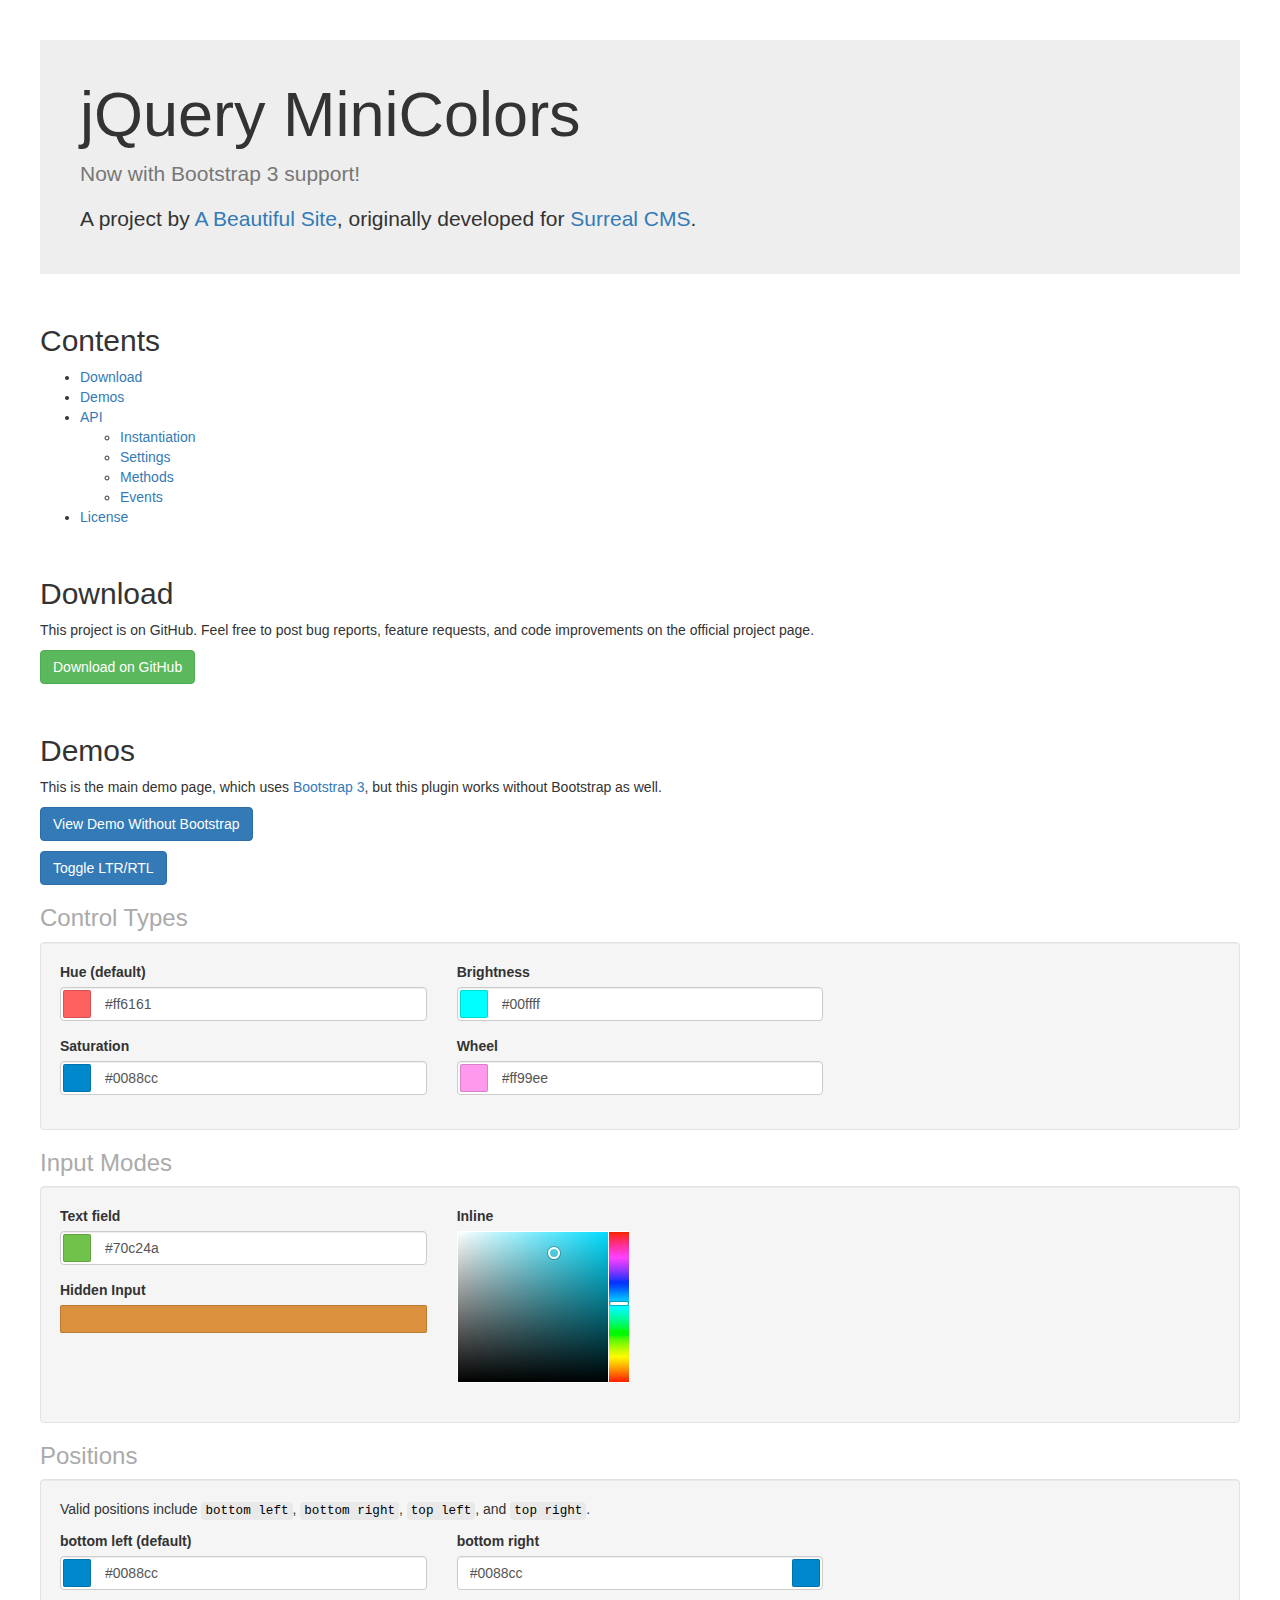
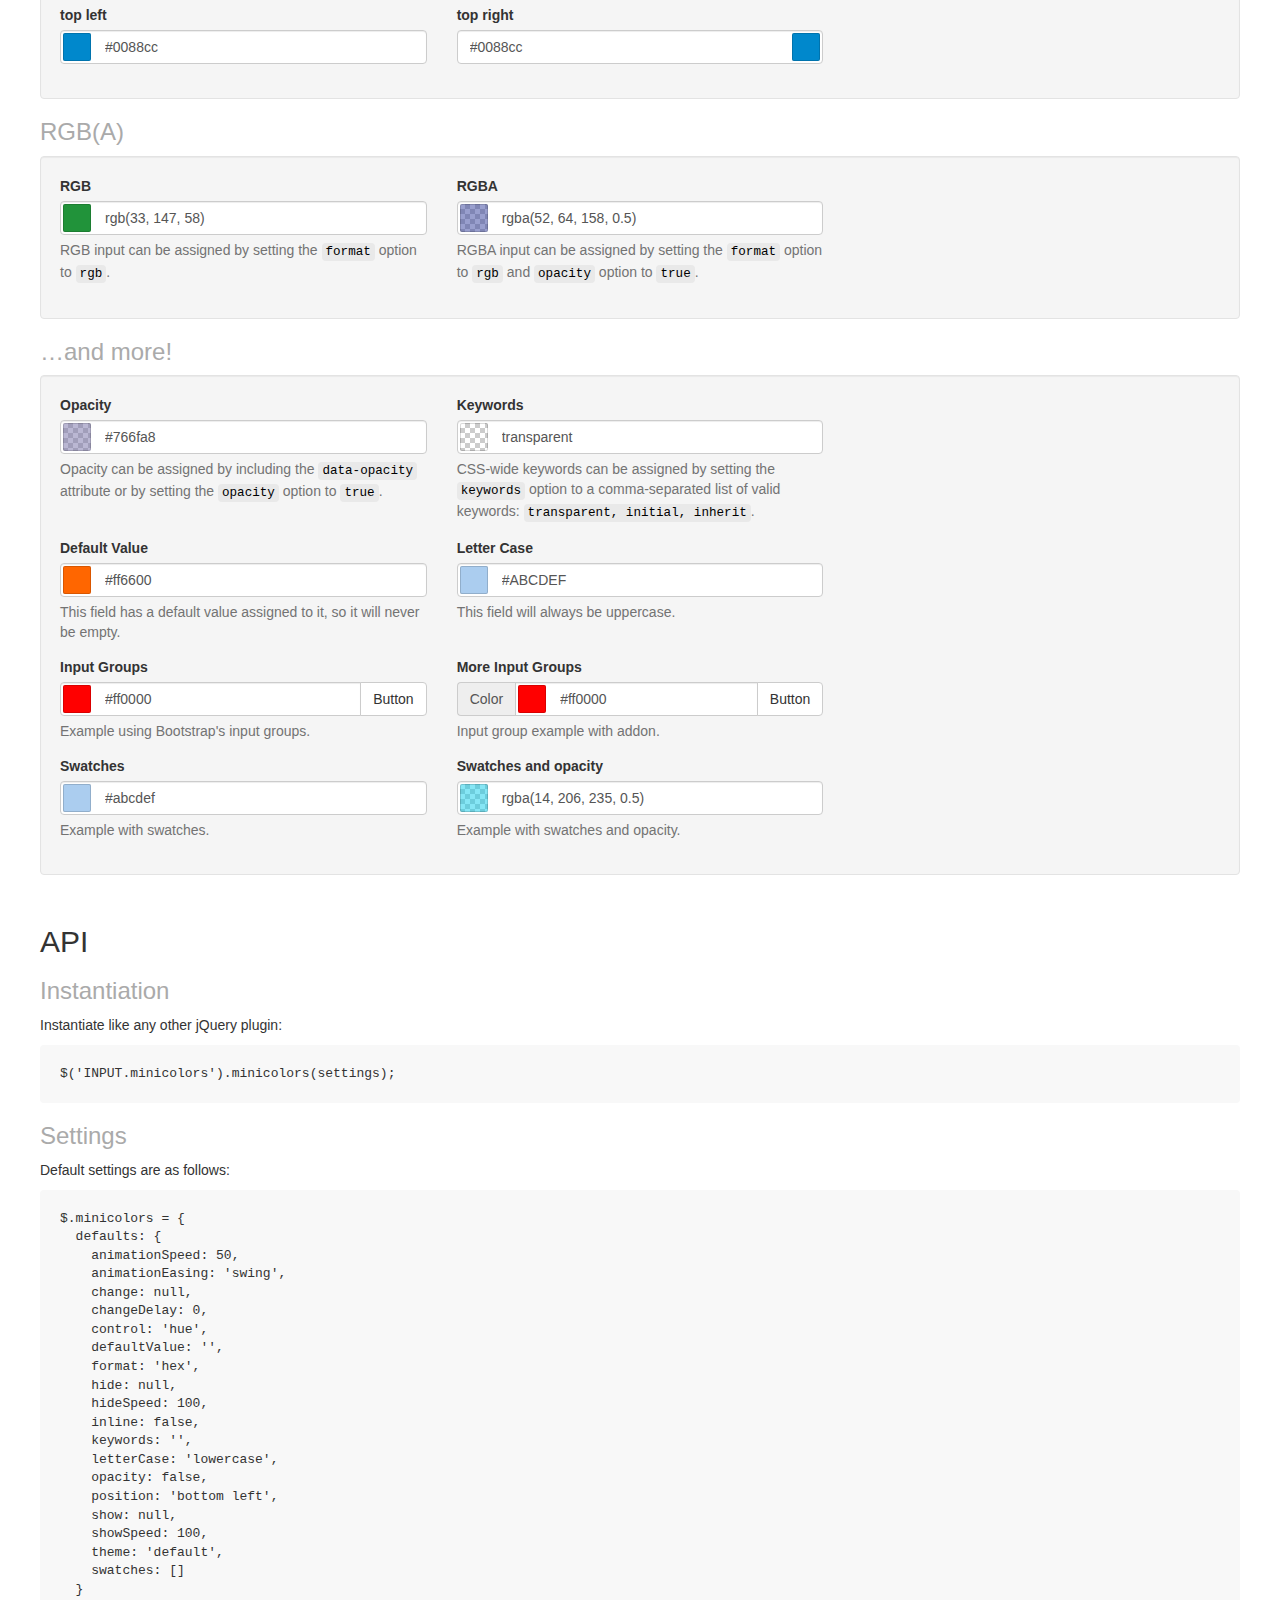
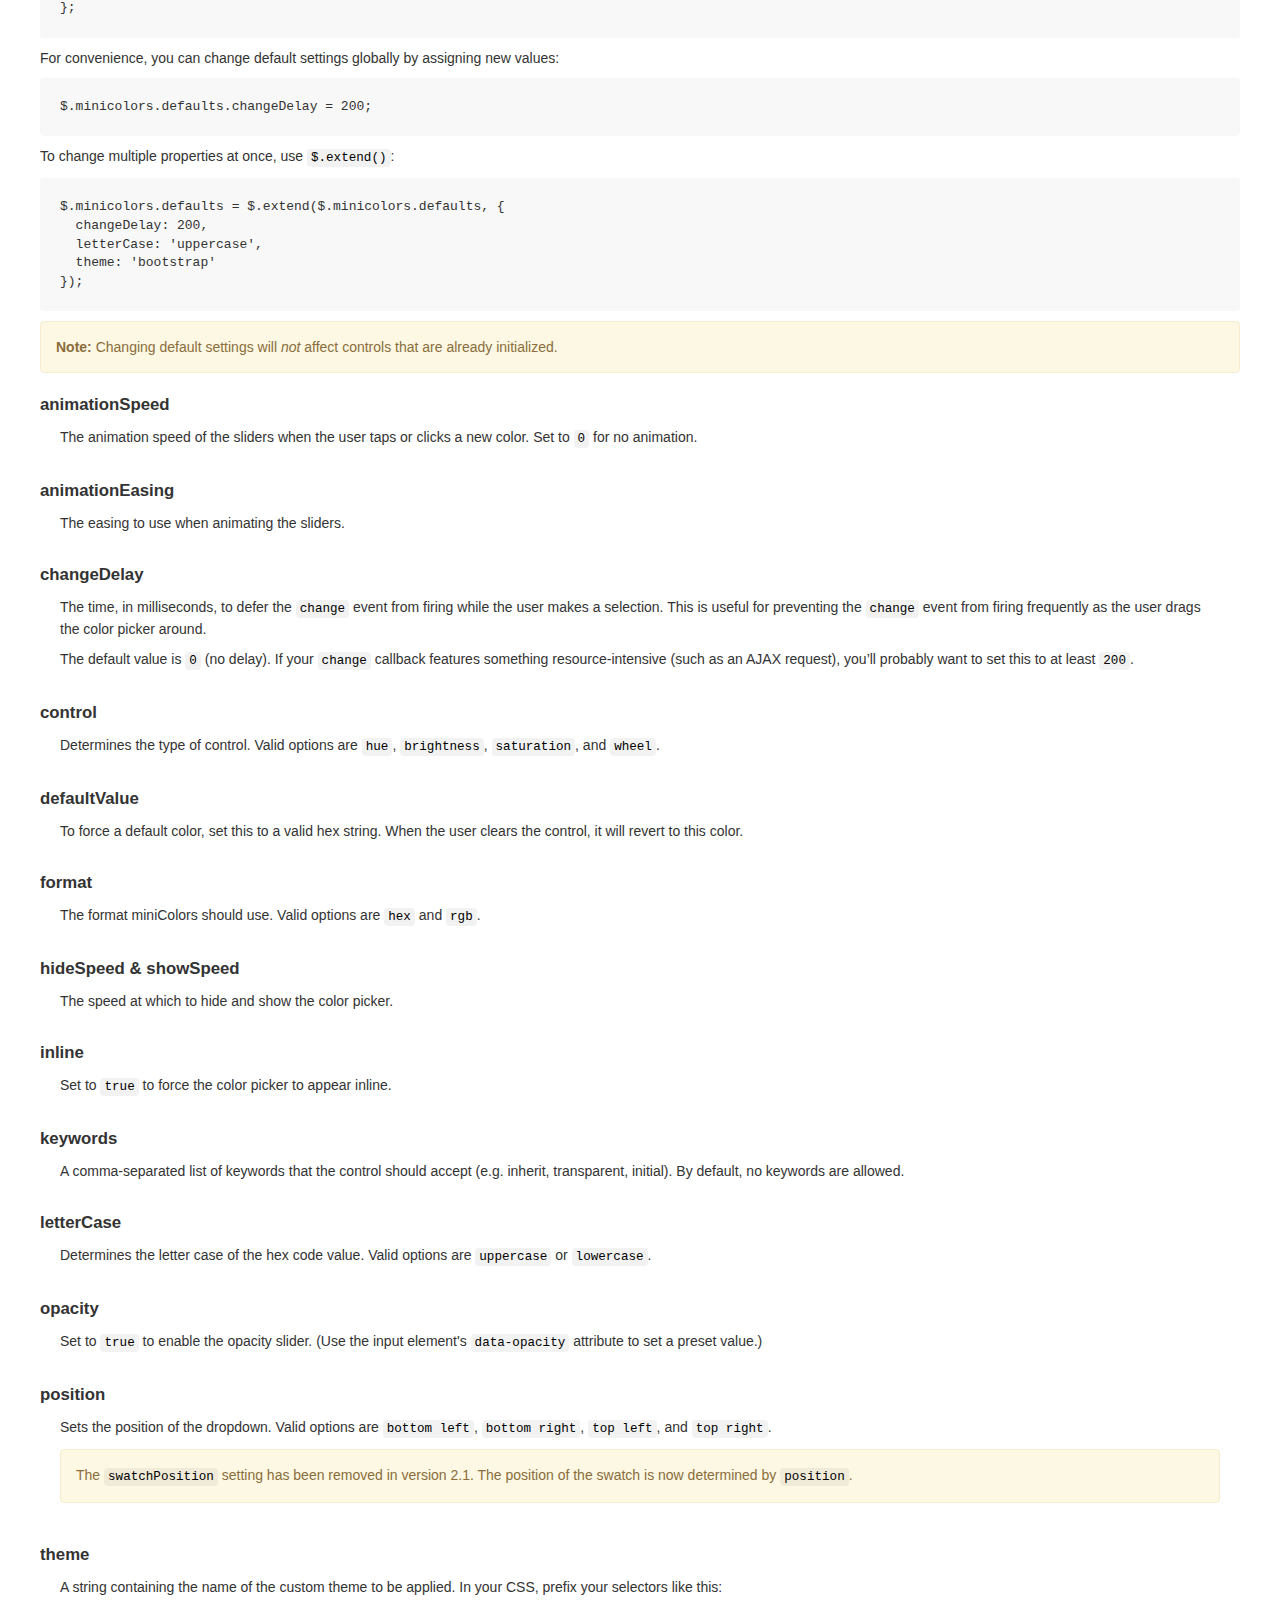
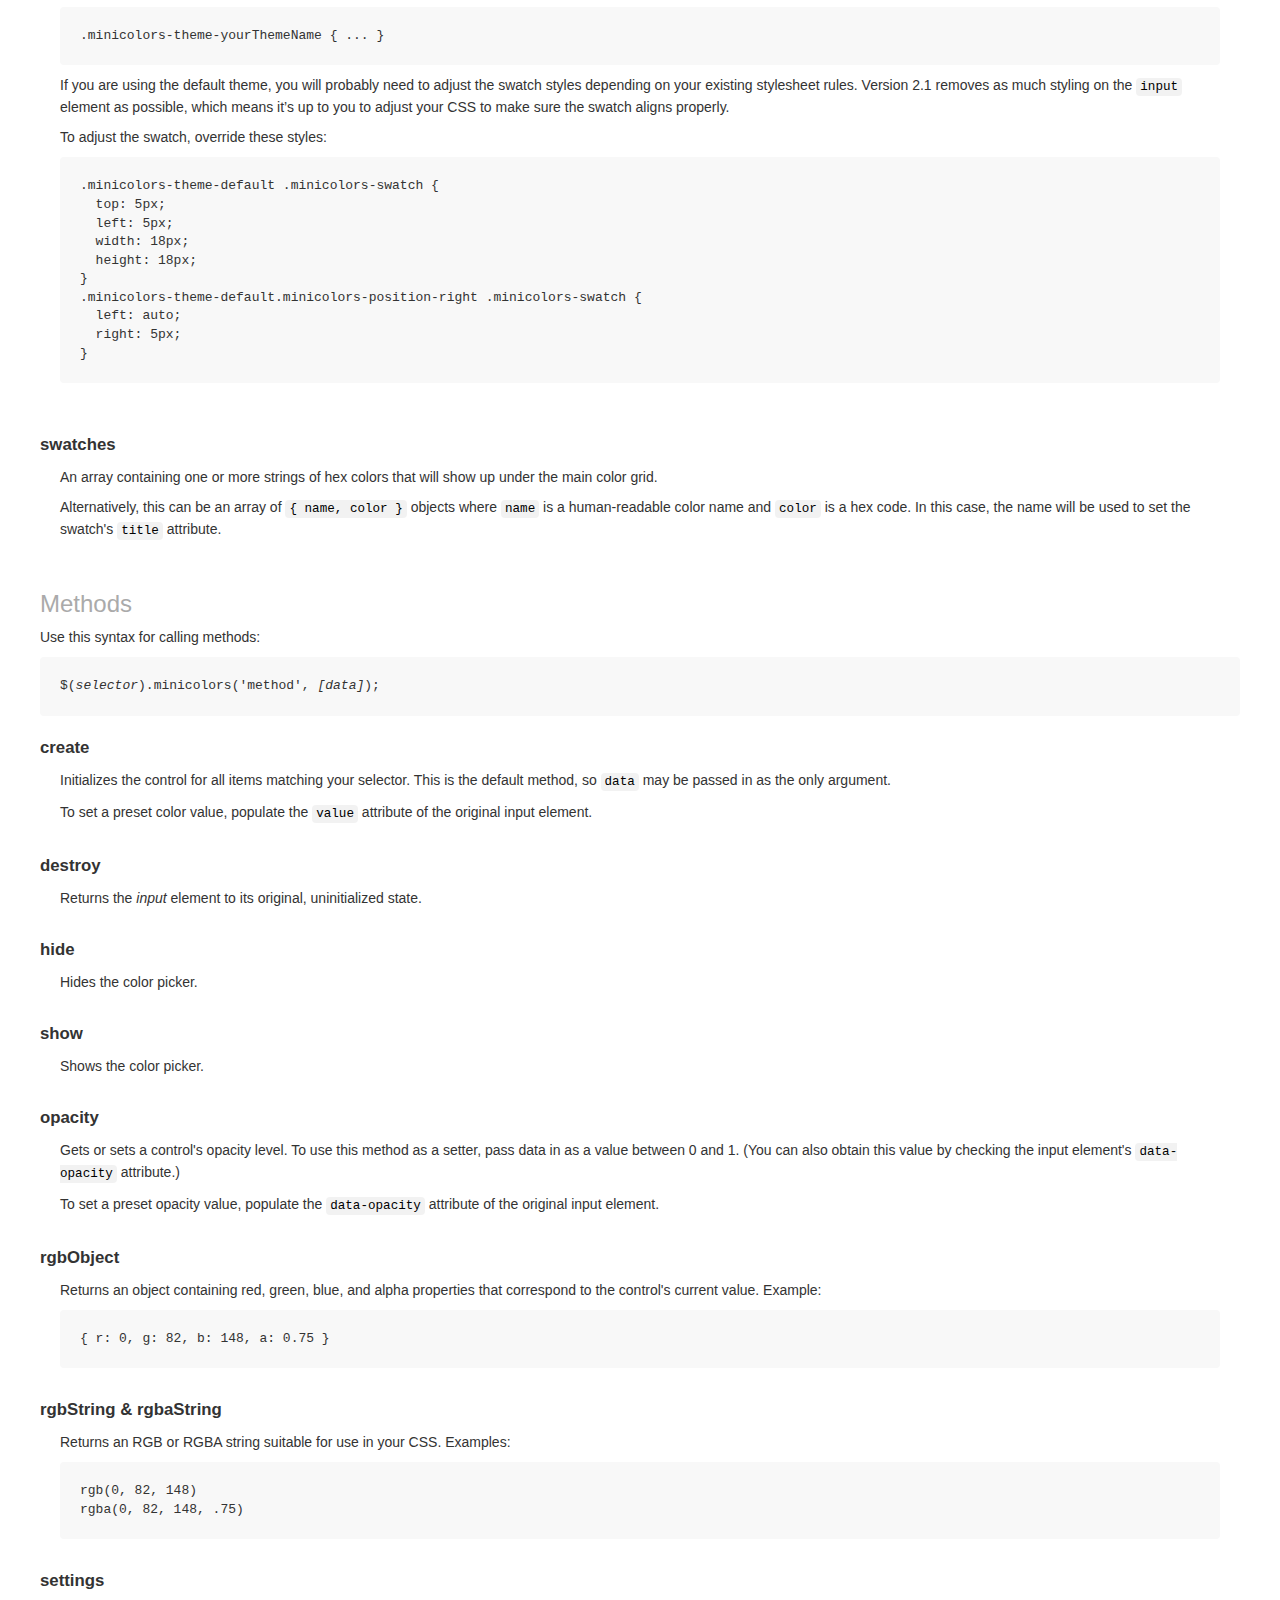
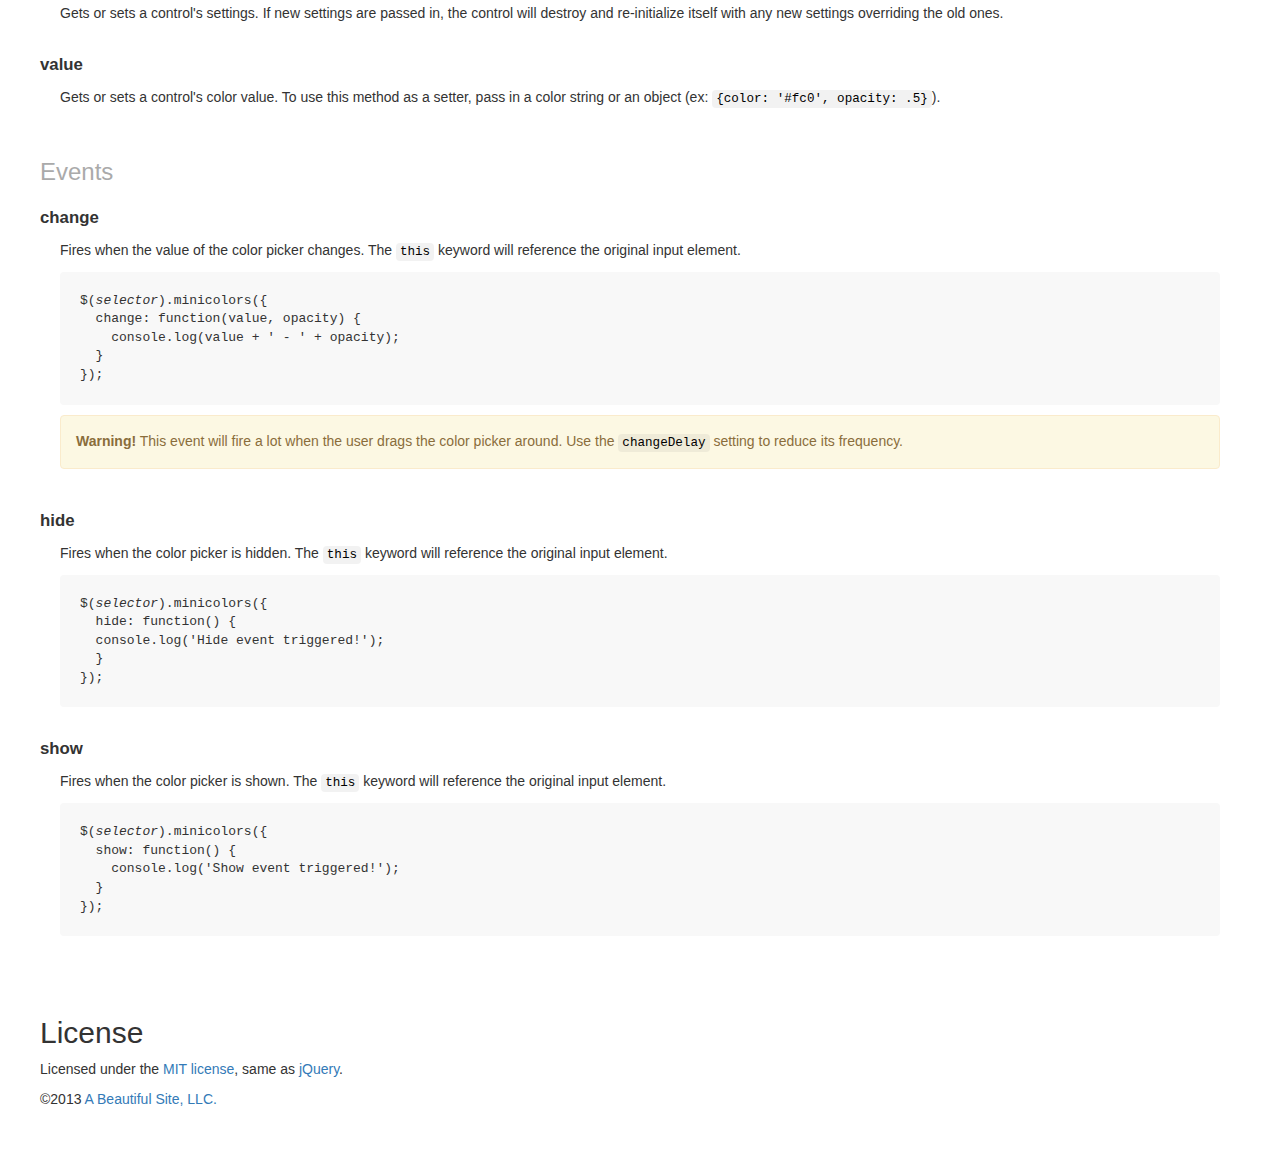
<file: assets/libs/jquery-minicolors-master/index.html>
<!DOCTYPE html>
<html>
<head>
  <title>jQuery MiniColors</title>
  <meta charset="utf-8">

  <!-- jQuery -->
  <script src="https://ajax.googleapis.com/ajax/libs/jquery/1.10.2/jquery.min.js"></script>

  <!-- Bootstrap 3 -->
  <link rel="stylesheet" href="https://netdna.bootstrapcdn.com/bootstrap/3.3.1/css/bootstrap.min.css">
  <script src="https://netdna.bootstrapcdn.com/bootstrap/3.3.1/js/bootstrap.min.js"></script>

  <!-- MiniColors -->
  <script src="jquery.minicolors.js"></script>
  <link rel="stylesheet" href="jquery.minicolors.css">

  <style>
    dl {
      margin: 20px 0;
    }
    dt {
      font-size: 120%;
    }
    dd {
      padding: 10px 20px 20px 20px;
    }
    dd:last-child {
      border-bottom: none;
    }
    code {
      color: black;
      border: none;
      background: rgba(128, 128, 128, .1);
    }
    [dir=rtl] code {
      direction: ltr;
    }
    pre {
      background: #f8f8f8;
      border: none;
      color: #333;
      padding: 20px;
    }
    [dir=rtl] pre {
      direction: ltr;
    }
    h2 {
      margin-top: 50px;
    }
    h3 {
      color: #aaa;
    }
    .jumbotron {
      padding: 40px;
    }
    .jumbotron h1 {
      margin-top: 0;
    }
    .jumbotron p:last-child {
      margin-bottom: 0;
    }
  </style>

  <script>
    $(document).ready( function() {

      $('.demo').each( function() {
        //
        // Dear reader, it's actually very easy to initialize MiniColors. For example:
        //
        //  $(selector).minicolors();
        //
        // The way I've done it below is just for the demo, so don't get confused
        // by it. Also, data- attributes aren't supported at this time...they're
        // only used for this demo.
        //
        $(this).minicolors({
          control: $(this).attr('data-control') || 'hue',
          defaultValue: $(this).attr('data-defaultValue') || '',
          format: $(this).attr('data-format') || 'hex',
          keywords: $(this).attr('data-keywords') || '',
          inline: $(this).attr('data-inline') === 'true',
          letterCase: $(this).attr('data-letterCase') || 'lowercase',
          opacity: $(this).attr('data-opacity'),
          position: $(this).attr('data-position') || 'bottom',
          swatches: $(this).attr('data-swatches') ? $(this).attr('data-swatches').split('|') : [],
          change: function(value, opacity) {
            if( !value ) return;
            if( opacity ) value += ', ' + opacity;
            if( typeof console === 'object' ) {
              console.log(value);
            }
          },
          theme: 'bootstrap'
        });

      });

    });
  </script>
</head>
<body>
  <div class="row" style="margin: 40px 40px;">
    <div class="col-12">

      <!-- Intro -->
      <div id="intro" class="jumbotron">
        <h1>jQuery MiniColors</h1>
        <p class="text-muted">
          Now with Bootstrap 3 support!
        </p>
        <p>
          A project by <a href="https://www.abeautifulsite.net/">A Beautiful Site</a>,
          originally developed for <a href="https://www.surrealcms.com/">Surreal CMS</a>.
        </p>
      </div>

      <!-- Contents -->
      <h2 id="contents">Contents</h2>
      <ul>
        <li><a href="#download">Download</a></li>
        <li><a href="#demos">Demos</a></li>
        <li><a href="#api">API</a>
          <ul>
            <li><a href="#instantiation">Instantiation</a></li>
            <li><a href="#settings">Settings</a></li>
            <li><a href="#methods">Methods</a></li>
            <li><a href="#events">Events</a></li>
          </ul>
        </li>
        <li><a href="#license">License</a></li>
      </ul>

      <!-- Download -->
      <h2 id="download">Download</h2>
      <p>
        This project is on GitHub. Feel free to post bug reports, feature requests, and code
        improvements on the official project page.
      </p>
      <p>
        <a href="https://github.com/claviska/jquery-minicolors" class="btn btn-success">Download on GitHub</a>
      </p>

      <!-- Demos -->
      <h2 id="demos">Demos</h2>
      <p>
        This is the main demo page, which uses <a href="https://getbootstrap.com/">Bootstrap 3</a>,
        but this plugin works without Bootstrap as well.
      </p>
      <p>
        <a href="without-bootstrap.html" class="btn btn-primary">View Demo Without Bootstrap</a>
      </p>
      <p>
        <a class="btn btn-primary" onclick="$(body).attr('dir')=='rtl'?$(body).removeAttr('dir'):$(body).attr('dir', 'rtl')">Toggle LTR/RTL</a>
      </p>

      <!-- Control types -->
      <h3>Control Types</h3>
      <div class="well">
        <div class="row">
          <div class="col-lg-4 col-sm-4 col-12">

            <div class="form-group">
              <label for="hue-demo">Hue (default)</label>
              <input type="text" id="hue-demo" class="form-control demo" data-control="hue" value="#ff6161">
            </div>
            <div class="form-group">
              <label for="saturation-demo">Saturation</label>
              <input type="text" id="saturation-demo" class="form-control demo" data-control="saturation" value="#0088cc">
            </div>
          </div>

          <div class="col-lg-4 col-sm-4 col-12">
            <div class="form-group">
              <label for="brightness-demo">Brightness</label>
              <input type="text" id="brightness-demo" class="form-control demo" data-control="brightness" value="#00ffff">
            </div>
            <div class="form-group">
              <label for="wheel-demo">Wheel</label>
              <input type="text" id="wheel-demo" class="form-control demo" data-control="wheel" value="#ff99ee">
            </div>
          </div>
        </div>
      </div>

      <!-- Input modes -->
      <h3>Input Modes</h3>
      <div class="well">
        <div class="row">
          <div class="col-lg-4 col-sm-4 col-12">
            <div class="form-group">
              <label for="text-field">Text field</label>
              <br>
              <input type="text" id="text-field" class="form-control demo" value="#70c24a">
            </div>
            <div class="form-group">
              <label for="hidden-input">Hidden Input</label>
              <br>
              <input type="hidden" id="hidden-input" class="demo" value="#db913d">
            </div>
          </div>
          <div class="col-lg-4 col-sm-4 col-12">
            <div class="form-group">
              <label for="inline">Inline</label>
              <br>
              <input type="text" id="inline" class="form-control demo" data-inline="true" value="#4fc8db">
            </div>
          </div>
        </div>
      </div>

      <!-- Positions -->
      <h3>Positions</h3>
      <div class="well">
        <p>
          Valid positions include <code>bottom left</code>, <code>bottom right</code>, <code>top
          left</code>, and <code>top right</code>.
        </p>
        <div class="row">
          <div class="col-lg-4 col-sm-4 col-12">
            <div class="form-group">
              <label for="position-bottom-left">bottom left (default)</label>
              <input type="text" id="position-bottom-left" class="form-control demo" data-position="bottom left" value="#0088cc">
            </div>
            <div class="form-group">
              <label for="position-top-left">top left</label>
              <input type="text" id="position-top-left" class="form-control demo" data-position="top left" value="#0088cc">
            </div>
          </div>
          <div class="col-lg-4 col-sm-4 col-12">
            <div class="form-group">
              <label for="position-bottom-right">bottom right</label>
              <input type="text" id="position-bottom-right" class="form-control demo" data-position="bottom right" value="#0088cc">
            </div>
            <div class="form-group">
              <label for="position-top-right">top right</label>
              <input type="text" id="position-top-right" class="form-control demo" data-position="top right" value="#0088cc">
            </div>
          </div>
          <div class="col-lg-4 col-sm-4 col-12">
          </div>
        </div>
      </div>

      <!-- RGB(A) -->
      <h3>RGB(A)</h3>
      <div class="well">
        <div class="row">
          <div class="col-lg-4 col-sm-4 col-12">
            <div class="form-group">
              <label for="rgb">RGB</label>
              <br>
              <input type="text" id="rgb" class="form-control demo" data-format="rgb" value="rgb(33, 147, 58)">
              <span class="help-block">
                RGB input can be assigned by setting the <code>format</code> option
                to <code>rgb</code>.
              </span>
            </div>
          </div>
          <div class="col-lg-4 col-sm-4 col-12">
            <div class="form-group">
              <label for="rgba">RGBA</label>
              <br>
              <input type="text" id="rgba" class="form-control demo" data-format="rgb" data-opacity=".5" value="rgba(52, 64, 158, 0.5)">
              <span class="help-block">
                RGBA input can be assigned by setting the <code>format</code>
                option to <code>rgb</code> and <code>opacity</code> option to
                <code>true</code>.
              </span>
            </div>
          </div>
        </div>
      </div>

      <!-- and more -->
      <h3>&hellip;and more!</h3>
      <div class="well">
        <div class="row">
          <div class="col-lg-4 col-sm-4 col-12">
            <div class="form-group">
              <label for="opacity">Opacity</label>
              <br>
              <input type="text" id="opacity" class="form-control demo" data-opacity=".5" value="#766fa8">
              <span class="help-block">
                Opacity can be assigned by including the <code>data-opacity</code>
                attribute or by setting the <code>opacity</code> option to
                <code>true</code>.
              </span>
            </div>
          </div>
          <div class="col-lg-4 col-sm-4 col-12">
            <div class="form-group">
              <label for="keywords">Keywords</label>
              <br>
              <input type="text" id="keywords" class="form-control demo" data-keywords="transparent, initial, inherit" value="transparent">
              <span class="help-block">
                CSS-wide keywords can be assigned by setting the <code>keywords</code>
                option to a comma-separated list of valid keywords: <code>transparent,
                initial, inherit</code>.
              </span>
            </div>
          </div>
        </div>
        <div class="row">
          <div class="col-lg-4 col-sm-4 col-12">
            <div class="form-group">
              <label for="default-value">Default Value</label>
              <br>
              <input type="text" id="default-value" class="form-control demo" data-defaultValue="#ff6600">
              <span class="help-block">
                This field has a default value assigned to it, so it will never be empty.
              </span>
            </div>
          </div>
          <div class="col-lg-4 col-sm-4 col-12">
            <div class="form-group">
              <label for="letter-case">Letter Case</label>
              <br>
              <input type="text" id="letter-case" class="form-control demo" data-letterCase="uppercase" value="#abcdef">
              <span class="help-block">
                This field will always be uppercase.
              </span>
            </div>
          </div>
        </div>
        <div class="row">
          <div class="col-lg-4 col-sm-4 col-12">
            <div class="form-group">
              <label for="input-group">Input Groups</label>
              <div class="input-group">
                <input type="text" id="input-group" class="form-control demo" value="#ff0000"/>
                <span class="input-group-btn">
                  <button class="btn btn-default" type="button">Button</button>
                </span>
              </div>
              <span class="help-block">
                Example using Bootstrap's input groups.
              </span>
            </div>
          </div>
          <div class="col-lg-4 col-sm-4 col-12">
            <div class="form-group">
              <label for="more-input-group">More Input Groups</label>
              <div class="input-group">
                <span class="input-group-addon">Color</span>
                <input type="text" id="more-input-group" class="form-control demo" value="#ff0000"/>
                <span class="input-group-btn">
                  <button class="btn btn-default" type="button">Button</button>
                </span>
              </div>
              <span class="help-block">
                Input group example with addon.
              </span>
            </div>
          </div>
        </div>
        <div class="row">
          <div class="col-lg-4 col-sm-4 col-12">
            <div class="form-group">
              <label for="letter-case">Swatches</label>
              <br>
              <input type="text" id="swatches" class="form-control demo" data-swatches="#ef9a9a|#90caf9|#a5d6a7|#fff59d|#ffcc80|#bcaaa4|#eeeeee|#f44336|#2196f3|#4caf50|#ffeb3b|#ff9800|#795548|#9e9e9e" value="#abcdef">
              <span class="help-block">
                Example with swatches.
              </span>
            </div>
          </div>
          <div class="col-lg-4 col-sm-4 col-12">
            <div class="form-group">
              <label for="letter-case">Swatches and opacity</label>
              <br>
              <input type="text" id="swatches" class="form-control demo" data-format="rgb" data-opacity="1" data-swatches="#fff|#000|#f00|#0f0|#00f|#ff0|rgba(0,0,255,0.5)"  value="rgba(14, 206, 235, .5)">
              <span class="help-block">
                Example with swatches and opacity.
              </span>
            </div>
          </div>
        </div>
      </div>

      <!-- API -->
      <h2 id="api">API</h2>

      <!-- Instantiation -->
      <h3 id="instantiation">Instantiation</h3>
      <p>
        Instantiate like any other jQuery plugin:
      </p>
      <pre>$('INPUT.minicolors').minicolors(settings);</pre>

      <!-- Settings -->
      <h3 id="settings">Settings</h3>

      <p>
        Default settings are as follows:
      </p>
<pre>
$.minicolors = {
  defaults: {
    animationSpeed: 50,
    animationEasing: 'swing',
    change: null,
    changeDelay: 0,
    control: 'hue',
    defaultValue: '',
    format: 'hex',
    hide: null,
    hideSpeed: 100,
    inline: false,
    keywords: '',
    letterCase: 'lowercase',
    opacity: false,
    position: 'bottom left',
    show: null,
    showSpeed: 100,
    theme: 'default',
    swatches: []
  }
};
</pre>
      <p>
        For convenience, you can change default settings globally by assigning new values:
      </p>
<pre>
$.minicolors.defaults.changeDelay = 200;
</pre>
      <p>
        To change multiple properties at once, use <code>$.extend()</code>:
      </p>
<pre>
$.minicolors.defaults = $.extend($.minicolors.defaults, {
  changeDelay: 200,
  letterCase: 'uppercase',
  theme: 'bootstrap'
});
</pre>
      <p class="alert alert-warning">
        <strong>Note:</strong> Changing default settings will <em>not</em> affect controls that
        are already initialized.
      </p>

      <dl>
        <dt>animationSpeed</dt>
        <dd>
          <p>
            The animation speed of the sliders when the user taps or clicks a new color. Set to
            <code>0</code> for no animation.
          </p>
        </dd>

        <dt>animationEasing</dt>
        <dd>
          <p>
            The easing to use when animating the sliders.
          </p>
        </dd>

        <dt>changeDelay</dt>
        <dd>
          <p>
            The time, in milliseconds, to defer the <code>change</code> event from firing while
            the user makes a selection. This is useful for preventing the <code>change</code> event
            from firing frequently as the user drags the color picker around.
          </p>
          <p>
            The default value is <code>0</code> (no delay). If your <code>change</code> callback
            features something resource-intensive (such as an AJAX request), you’ll probably want
            to set this to at least <code>200</code>.
          </p>
        </dd>

        <dt>control</dt>
        <dd>
          <p>
            Determines the type of control. Valid options are <code>hue</code>, <code>brightness</code>,
            <code>saturation</code>, and <code>wheel</code>.
          </p>
        </dd>

        <dt>defaultValue</dt>
        <dd>
          <p>
            To force a default color, set this to a valid hex string. When the user clears the
            control, it will revert to this color.
          </p>
        </dd>

        <dt>format</dt>
        <dd>
          <p>
            The format miniColors should use. Valid options are <code>hex</code> and
            <code>rgb</code>.
          </p>
        </dd>

        <dt>hideSpeed &amp; showSpeed</dt>
        <dd>
          <p>
            The speed at which to hide and show the color picker.
          </p>
        </dd>

        <dt>inline</dt>
        <dd>
          <p>
            Set to <code>true</code> to force the color picker to appear inline.
          </p>
        </dd>

        <dt>keywords</dt>
        <dd>
          <p>
            A comma-separated list of keywords that the control should accept (e.g. inherit,
            transparent, initial). By default, no keywords are allowed.
          </p>
        </dd>

        <dt>letterCase</dt>
        <dd>
          <p>
            Determines the letter case of the hex code value. Valid options are <code>uppercase</code>
            or <code>lowercase</code>.
          </p>
        </dd>

        <dt>opacity</dt>
        <dd>
          <p>
            Set to <code>true</code> to enable the opacity slider. (Use the input element's
            <code>data-opacity</code> attribute to set a preset value.)
          </p>
        </dd>

        <dt>position</dt>
        <dd>
          <p>
            Sets the position of the dropdown. Valid options are <code>bottom left</code>,
            <code>bottom right</code>, <code>top left</code>, and <code>top right</code>.
          </p>
          <p class="alert alert-warning">
            The <code>swatchPosition</code> setting has been removed in version 2.1. The position
            of the swatch is now determined by <code>position</code>.
          </p>
        </dd>

        <dt>theme</dt>
        <dd>
          <p>
            A string containing the name of the custom theme to be applied. In your CSS, prefix
            your selectors like this:
          </p>
<pre>
.minicolors-theme-yourThemeName { ... }
</pre>
          <p>
            If you are using the default theme, you will probably need to adjust the swatch
            styles depending on your existing stylesheet rules. Version 2.1 removes as much
            styling on the <code>input</code> element as possible, which means it’s up to
            you to adjust your CSS to make sure the swatch aligns properly.
          </p>
          <p>
            To adjust the swatch, override these styles:
          </p>
<pre>
.minicolors-theme-default .minicolors-swatch {
  top: 5px;
  left: 5px;
  width: 18px;
  height: 18px;
}
.minicolors-theme-default.minicolors-position-right .minicolors-swatch {
  left: auto;
  right: 5px;
}
</pre>
          </div>
        </dd>

        <dt>swatches</dt>
        <dd>
          <p>
            An array containing one or more strings of hex colors that will show up under the main
            color grid.
          </p>
          <p>
            Alternatively, this can be an array of <code>{ name, color }</code> objects where
            <code>name</code> is a human-readable color name and <code>color</code> is a hex code.
            In this case, the name will be used to set the swatch's <code>title</code> attribute.
          </p>
        </dd>
      </dl>

      <!-- Methods -->
      <h3 id="methods">Methods</h3>
      <p>Use this syntax for calling methods:</p>
      <pre>$(<em>selector</em>).minicolors('method', <em>[data]</em>);</pre>
      <dl>
        <dt>create</dt>
        <dd>
          <p>
            Initializes the control for all items matching your selector. This is the default
            method, so <code>data</code> may be passed in as the only argument.
          </p>
          <p>
            To set a preset color value, populate the <code>value</code> attribute of the original
            input element.
          </p>
        </dd>

        <dt>destroy</dt>
        <dd>
          <p>
            Returns the <em>input</em> element to its original, uninitialized state.
          </p>
        </dd>

        <dt>hide</dt>
        <dd>
          <p>
            Hides the color picker.
          </p>
        </dd>

        <dt>show</dt>
        <dd>
          <p>
            Shows the color picker.
          </p>
        </dd>

        <dt>opacity</dt>
        <dd>
          <p>
            Gets or sets a control's opacity level. To use this method as a setter, pass data in
            as a value between 0 and 1. (You can also obtain this value by checking the input
            element's <code>data-opacity</code> attribute.)
          </p>
          <p>
            To set a preset opacity value, populate the <code>data-opacity</code> attribute of the
            original input element.
          </p>
        </dd>

        <dt>rgbObject</dt>
        <dd>
          <p>
            Returns an object containing red, green, blue, and alpha properties that correspond to
            the control's current value. Example:
          </p>
          <pre>{ r: 0, g: 82, b: 148, a: 0.75 }</pre>
        </dd>

        <dt>rgbString &amp; rgbaString</dt>
        <dd>
          <p>
            Returns an RGB or RGBA string suitable for use in your CSS. Examples:
          </p>
<pre>
rgb(0, 82, 148)
rgba(0, 82, 148, .75)
</pre>
        </dd>

        <dt>settings</dt>
        <dd>
          <p>
            Gets or sets a control's settings. If new settings are passed in, the control will
            destroy and re-initialize itself with any new settings overriding the old ones.
          </p>
        </dd>

        <dt>value</dt>
        <dd>
          <p>
            Gets or sets a control's color value. To use this method as a setter, pass
            in a color string or an object (ex: <code>{color: '#fc0', opacity: .5}</code>).
          </p>
        </dd>
      </dl>

      <!-- Events -->
      <h3 id="events">Events</h3>
      <dl>
        <dt>change</dt>
        <dd>
          <p>Fires when the value of the color picker changes. The <code>this</code> keyword will reference the original input element.
<pre>
$(<em>selector</em>).minicolors({
  change: function(value, opacity) {
    console.log(value + ' - ' + opacity);
  }
});
</pre>
          <p class="alert alert-warning">
            <strong>Warning!</strong> This event will fire a lot when the user drags the
            color picker around. Use the <code>changeDelay</code> setting to reduce its
            frequency.
          </p>
        </dd>

        <dt>hide</dt>
        <dd>
          <p>
            Fires when the color picker is hidden. The <code>this</code> keyword will reference
            the original input element.
          </p>
<pre>
$(<em>selector</em>).minicolors({
  hide: function() {
  console.log('Hide event triggered!');
  }
});
</pre>
        </dd>

        <dt>show</dt>
        <dd>
          <p>
            Fires when the color picker is shown. The <code>this</code> keyword will reference
            the original input element.
          </p>
<pre>
$(<em>selector</em>).minicolors({
  show: function() {
    console.log('Show event triggered!');
  }
});
</pre>
        </dd>
      </dl>

      <h2 id="license">License</h2>
      <p>
        Licensed under the <a href="https://opensource.org/licenses/MIT">MIT license</a>,
        same as <a href="https://jquery.org/license/">jQuery</a>.
      </p>
      <p>
        &copy;2013 <a href="https://www.abeautifulsite.net/">A Beautiful Site, LLC.</a>
      </p>
    </div>
  </div>
</body>
</html>
</file>
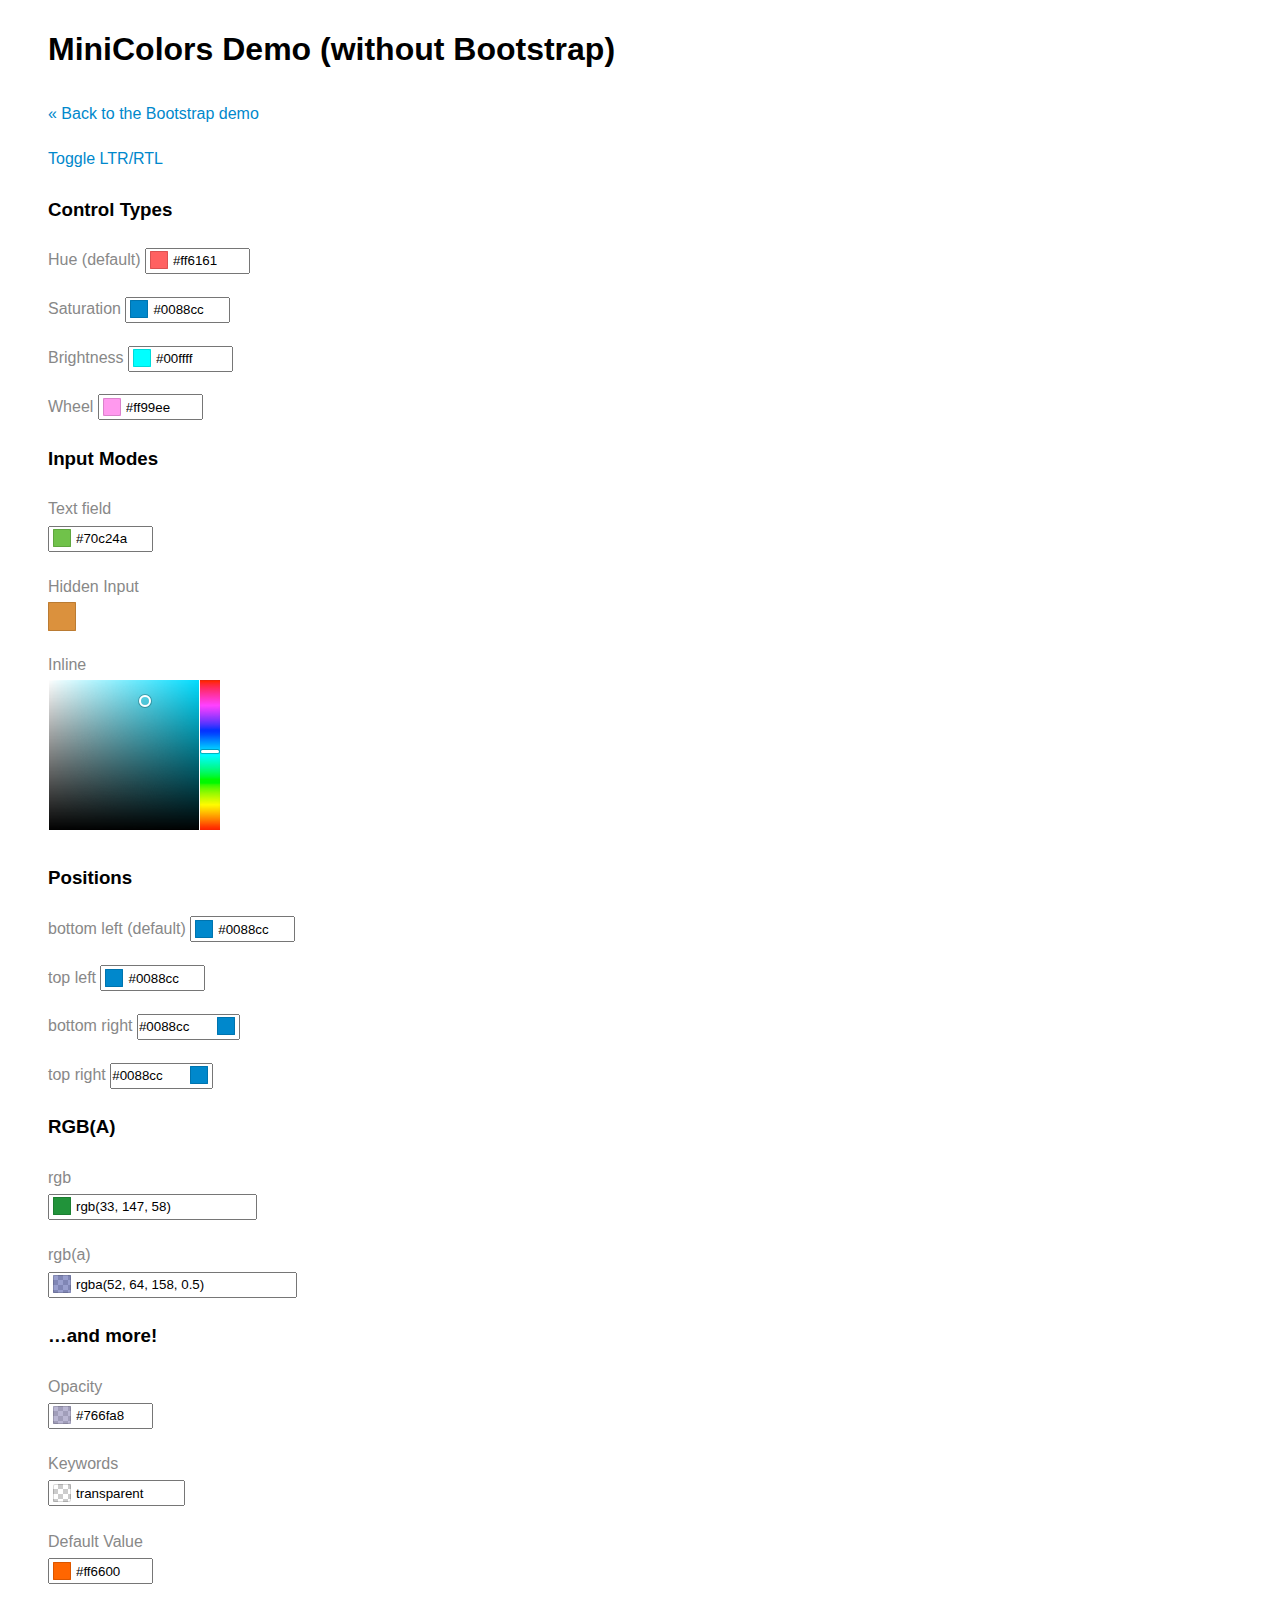
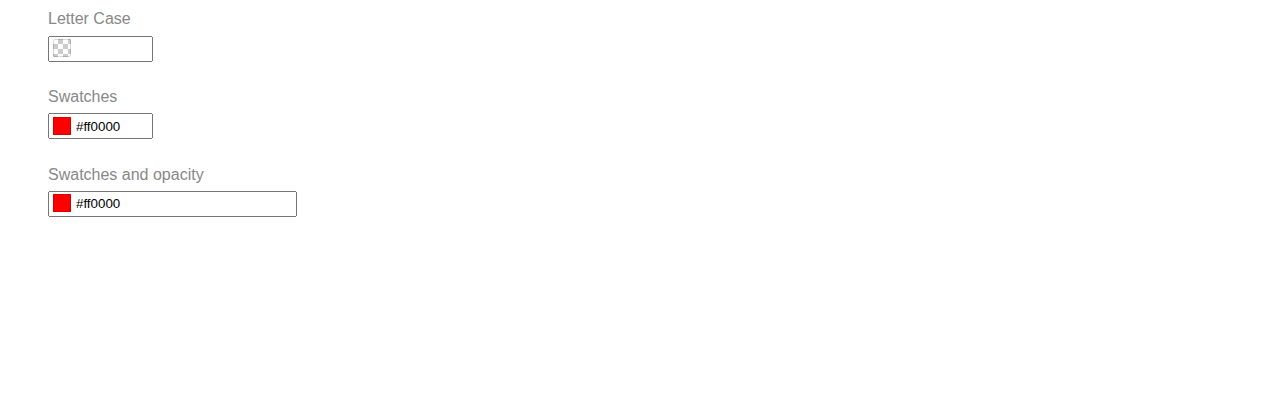
<file: assets/libs/jquery-minicolors-master/without-bootstrap.html>
<!doctype html>
<html>
<head>
  <title>jQuery MiniColors</title>
  <meta charset="utf-8">

  <!-- jQuery -->
  <script src="https://ajax.googleapis.com/ajax/libs/jquery/1.10.2/jquery.min.js"></script>

  <!-- MiniColors -->
  <script src="jquery.minicolors.js"></script>
  <link rel="stylesheet" href="jquery.minicolors.css">

  <style>
    body {
      font: 16px sans-serif;
      line-height: 1.8;
      padding: 0 40px;
      margin-bottom: 200px;
    }
    a {
      color: #08c;
      text-decoration: none;
    }
    a:hover {
      text-decoration: underline;
    }
    .form-group {
      margin: 20px 0;
    }
    label {
      color: #888;
    }
  </style>

  <script>
    $(document).ready( function() {

      $('.demo').each( function() {
        //
        // Dear reader, it's actually very easy to initialize MiniColors. For example:
        //
        //  $(selector).minicolors();
        //
        // The way I've done it below is just for the demo, so don't get confused
        // by it. Also, data- attributes aren't supported at this time. Again,
        // they're only used for the purposes of this demo.
        //
        $(this).minicolors({
          control: $(this).attr('data-control') || 'hue',
          defaultValue: $(this).attr('data-defaultValue') || '',
          format: $(this).attr('data-format') || 'hex',
          keywords: $(this).attr('data-keywords') || '',
          inline: $(this).attr('data-inline') === 'true',
          letterCase: $(this).attr('data-letterCase') || 'lowercase',
          opacity: $(this).attr('data-opacity'),
          position: $(this).attr('data-position') || 'bottom',
          swatches: $(this).attr('data-swatches') ? $(this).attr('data-swatches').split('|') : [],
          change: function(hex, opacity) {
            var log;
            try {
              log = hex ? hex : 'transparent';
              if( opacity ) log += ', ' + opacity;
              console.log(log);
            } catch(e) {}
          },
          theme: 'default'
        });

      });

    });
  </script>
</head>
<body>

  <h1>MiniColors Demo (without Bootstrap)</h1>
  <p>
    <a href="index.html">&laquo; Back to the Bootstrap demo</a>
  </p>
  <p>
    <a onclick="$(body).attr('dir')=='rtl'?$(body).removeAttr('dir'):$(body).attr('dir', 'rtl')">Toggle LTR/RTL</a>
  </p>
  <!-- Control Types -->
  <h3>Control Types</h3>
  <div class="form-group">
    <label for="hue-demo">Hue (default)</label>
    <input type="text" id="hue-demo" class="demo" data-control="hue" value="#ff6161">
  </div>
  <div class="form-group">
    <label for="saturation-demo">Saturation</label>
    <input type="text" id="saturation-demo" class="demo" data-control="saturation" value="#0088cc">
  </div>
  <div class="form-group">
    <label for="brightness-demo">Brightness</label>
    <input type="text" id="brightness-demo" class="demo" data-control="brightness" value="#00ffff">
  </div>
  <div class="form-group">
    <label for="wheel-demo">Wheel</label>
    <input type="text" id="wheel-demo" class="demo" data-control="wheel" value="#ff99ee">
  </div>

  <!-- Input modes -->
  <h3>Input Modes</h3>
  <div class="form-group">
    <label for="text-field">Text field</label>
    <br>
    <input type="text" id="text-field" class="demo" value="#70c24a">
  </div>
  <div class="form-group">
    <label for="hidden-input">Hidden Input</label>
    <br>
    <input type="hidden" id="hidden-input" class="demo" value="#db913d">
  </div>
  <div class="form-group">
    <label for="inline">Inline</label>
    <br>
    <input type="text" id="inline" class="demo" data-inline="true" value="#4fc8db">
  </div>

  <!-- Positions -->
  <h3>Positions</h3>
  <div class="form-group">
    <label for="position-bottom-left">bottom left (default)</label>
    <input type="text" id="position-bottom-left" class="demo" data-position="bottom left" value="#0088cc">
  </div>
  <div class="form-group">
    <label for="position-top-left">top left</label>
    <input type="text" id="position-top-left" class="demo" data-position="top left" value="#0088cc">
  </div>
  <div class="form-group">
    <label for="position-bottom-right">bottom right</label>
    <input type="text" id="position-bottom-right" class="demo" data-position="bottom right" value="#0088cc">
  </div>
  <div class="form-group">
    <label for="position-top-right">top right</label>
    <input type="text" id="position-top-right" class="demo" data-position="top right" value="#0088cc">
  </div>

  <!-- RGB(A) -->
  <h3>RGB(A)</h3>
  <div class="form-group">
    <label for="rgb">rgb</label>
    <br>
    <input type="text" id="rgb" class="demo" data-format="rgb" value="rgb(33, 147, 58)">
  </div>
  <div class="form-group">
    <label for="rgba">rgb(a)</label>
    <br>
    <input type="text" id="rgba" class="demo" data-format="rgb" data-opacity=".5" value="rgba(52, 64, 158, 0.5)">
  </div>

  <!-- and more -->
  <h3>&hellip;and more!</h3>
  <div class="form-group">
    <label for="opacity">Opacity</label>
    <br>
    <input type="text" id="opacity" class="demo" data-opacity=".5" value="#766fa8">
  </div>
  <div class="form-group">
    <label for="keywords">Keywords</label>
    <br>
    <input type="text" id="keywords" class="demo" data-keywords="transparent, inherit, initial" value="transparent">
  </div>
  <div class="form-group">
    <label for="default-value">Default Value</label>
    <br>
    <input type="text" id="default-value" class="demo" data-defaultValue="#ff6600">
  </div>
  <div class="form-group">
    <label for="letter-case">Letter Case</label>
    <br>
    <input type="text" id="letter-case" class="demo" data-letterCase="uppercase">
  </div>
  <div class="form-group">
    <label for="letter-case">Swatches</label>
    <br>
    <input type="text" id="swatches" class="demo" data-swatches="#ef9a9a|#90caf9|#a5d6a7|#fff59d|#ffcc80|#bcaaa4|#eeeeee|#f44336|#2196f3|#4caf50|#ffeb3b|#ff9800|#795548|#9e9e9e" value="#f00">
  </div>
  <div class="form-group">
    <label for="letter-case">Swatches and opacity</label>
    <br>
    <input type="text" id="swatches-opacity" class="demo" data-format="rgb" data-opacity="1" data-swatches="#fff|#000|#f00|#0f0|#00f|#ff0|rgba(0,0,255,0.5)" value="#f00">
  </div>

</body>
</html>
</file>
